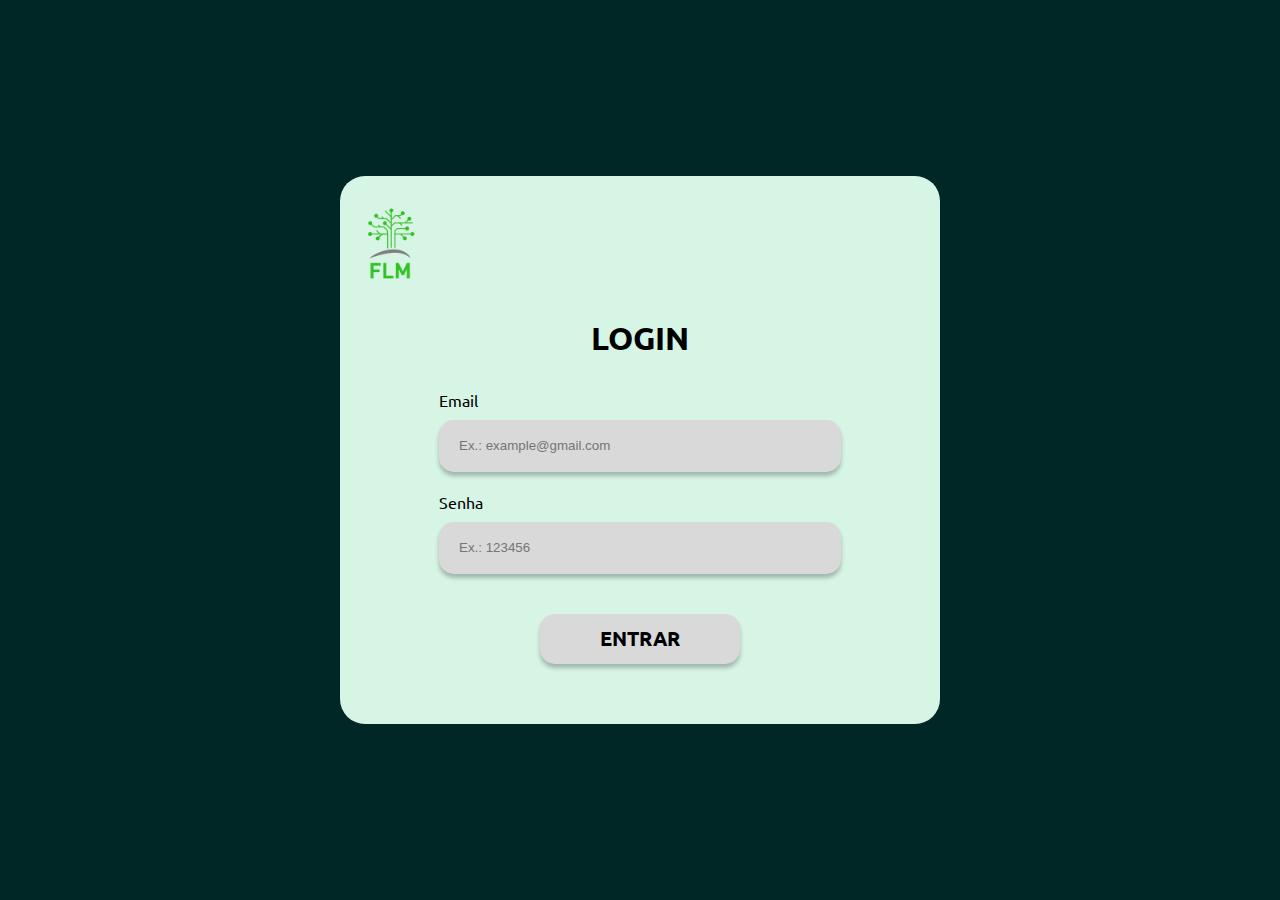
<file: FMl-prot/login.html>
<!DOCTYPE html>
<html lang="en">
<head>
    <meta charset="UTF-8">
    <meta name="viewport" content="width=device-width, initial-scale=1.0">
    <link rel="stylesheet" href="login-style.css">
    <link rel="preconnect" href="https://fonts.googleapis.com">
    <link rel="preconnect" href="https://fonts.gstatic.com" crossorigin>
    <link href="https://fonts.googleapis.com/css2?family=Ubuntu:wght@300;400;500;700&display=swap" rel="stylesheet">
    <title>Login second try</title>
</head>
<body>
    <!-- primary screan -->
    <div class="main">
        <div class="midle">
            <div class="header"></div>
            <form >
                <div class="login">
                    <div class="img-logo">
                        <img src="img/Logo_sem_Fundo-removebg-preview.png" alt="logo" class="logo">
                    </div>
                    <div class="name"><h1>LOGIN</h1></div>
                    <div class="email">
                        <Label>Email</Label>
                        <input type="email" placeholder="Ex.: example@gmail.com">
                    </div>
                    <div class="pass">
                        <label>Senha</label>
                        <input type="password" placeholder="Ex.: 123456">
                    </div>
                    <div class="entry">
                        <button type="button" id="btn">ENTRAR</button>
                    </div>
                </div>
            </form>
        </div>
    </div>
    <!-- modal-window -->
    <div id="modal" class="modal">
        <div class="modal-main">
            <span class="close">&times;</span>
            <h1>Not here yet...</h1>
        </div>
    </div>
    <script src="login-script.js"></script>
</body>
</html>
</file>
<file: FMl-prot/login-style.css>
body{
    margin: 0;
    background-color: #002626;
}

input{
    width: 380px;
    height: 50px;
    margin-top: 10px;
    border-style: none;
    border-radius: 15px;
    padding-left: 20px;
    background: #D9D9D9;
    box-shadow: 0px 4px 4px 0px rgba(0, 0, 0, 0.25);
}

input:focus, textarea:focus{
    outline: none;
}

button{
    width: 200px;
    height: 50px;
    border-radius: 15px;
    border-style: none;
    background: #D9D9D9;
    box-shadow: 0px 4px 4px 0px rgba(0, 0, 0, 0.25);
    font-family: 'Ubuntu', sans-serif;
    font-size: 20px;
    font-weight: 700;
}

button:hover{
    background: #a3a3a3;
}

h1{
    font-size: 5    0px;
    font-weight: 700;
}

.main{
    font-family: 'Ubuntu', sans-serif;
    background-color: #002626;
    width: 100vw;
    height: 100vh;
    display: flex;
    justify-content: center;
    align-items: center;
}

.midle{
    background-color: #D6F5E5;
    width: 600px;
    height: auto;
    border-radius: 25px;
    display: flex;
    flex-direction: column;
    justify-content: center;
    align-items: center;
}

.login{
    display: flex;
    flex-direction: column;
    justify-content: center;
    align-items: center;
    margin-top: 20px;
    margin-bottom: 20px;
}

.img-logo{
    width: 600px;
    display: flex;
    justify-content: flex-start;
}

.logo{
    width: 100px;
    height: 100px;
}

.name{
    display: flex;
    justify-content: center;
}

.email{
    display: flex;
    flex-direction: column;
    justify-content: center;
    align-items: flex-start;
    margin: 10px;
}

.pass{
    display: flex;
    flex-direction: column;
    justify-content: center;
    align-items: flex-start;
    margin: 10px;
}

.entry{
    display: flex;
    justify-content: center;
    align-items: center;
    margin: 30px;
    margin-bottom: 40px;
}

/* modal */

.modal {
    display: none;
    position: fixed;
    z-index: 1; 
    left: 0;
    top: 0;
    width: 100%; 
    height: 100%; 
    overflow: auto;
    background-color: rgb(0,0,0); 
    background-color: rgba(0,0,0,0.4);
}

.modal-main{
    background-color: #fefefe;
    margin: 15% auto;
    padding: 20px;
    border: 1px solid #888;
    width: 50%;
    border-radius: 25px;
}

.close {
    color: #aaa;
    float: right;
    font-size: 28px;
    font-weight: bold;
  }
  
.close:hover,
.close:focus {
    color: black;
    text-decoration: none;
    cursor: pointer;
}
</file>
